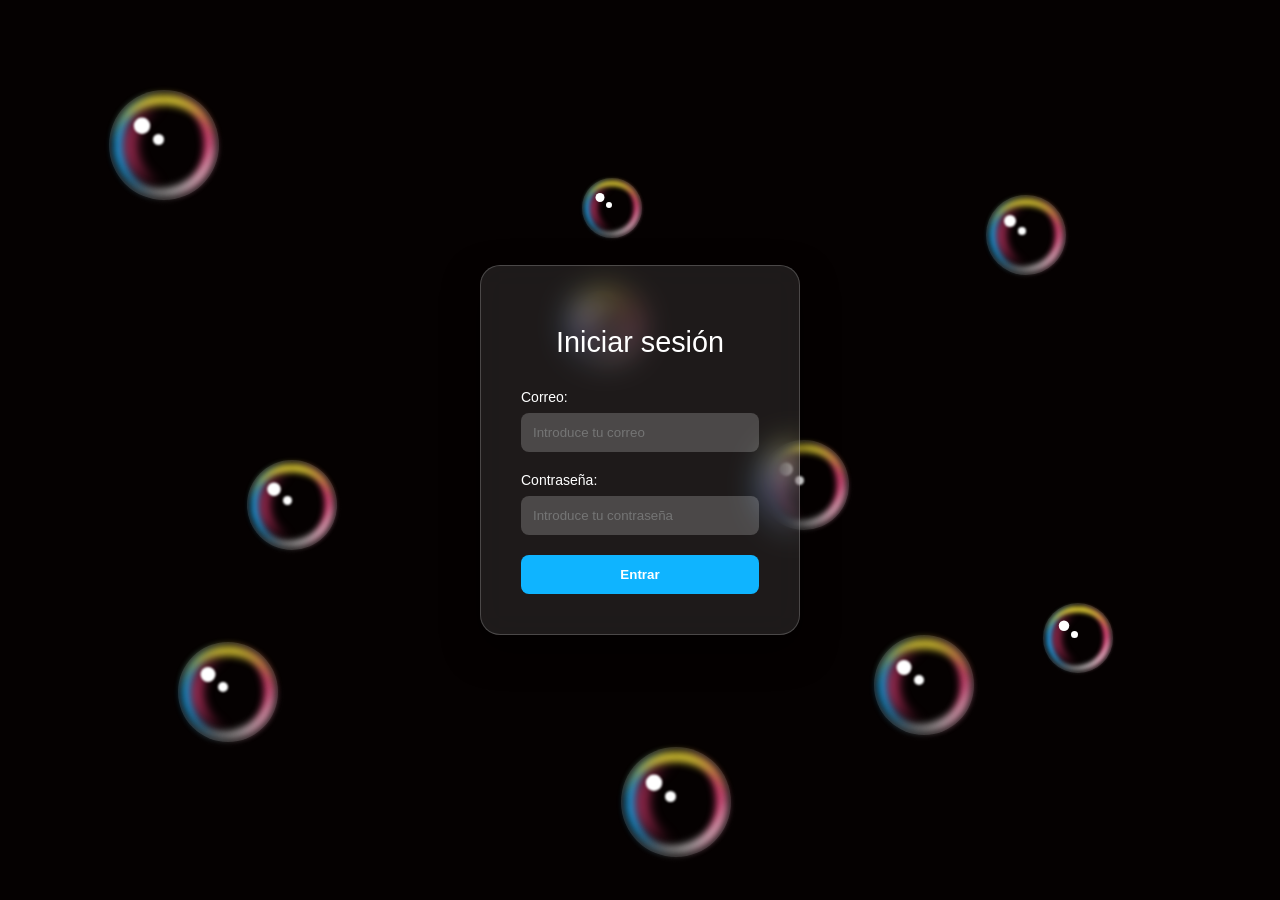
<file: Index/index.html>
<!DOCTYPE html>
<html lang="es">
<head>
    <meta charset="UTF-8">
    <meta name="viewport" content="width=device-width, initial-scale=1.0">
    <title>Agenda Web - Login Animado</title>
    <link rel="stylesheet" href="../Styles/login.css">
</head>
<body>
    <div class="background-wrapper">
       <div class="bubbles-container">
    <div class="bubble"><span></span><span></span><span></span><span></span><span></span></div>
    <div class="bubble"><span></span><span></span><span></span><span></span><span></span></div>
    <div class="bubble"><span></span><span></span><span></span><span></span><span></span></div>
    <div class="bubble"><span></span><span></span><span></span><span></span><span></span></div>
    <div class="bubble"><span></span><span></span><span></span><span></span><span></span></div>
    <div class="bubble"><span></span><span></span><span></span><span></span><span></span></div>
    <div class="bubble"><span></span><span></span><span></span><span></span><span></span></div>
    <div class="bubble"><span></span><span></span><span></span><span></span><span></span></div>
    <div class="bubble"><span></span><span></span><span></span><span></span><span></span></div>
    <div class="bubble"><span></span><span></span><span></span><span></span><span></span></div>
</div>

        <div class="login-container">
            <h1>Iniciar sesión</h1> 
            <form action="contactos.html" method="get">
                <label for="email">Correo:</label> 
                <input type="email" id="email" name="email" placeholder="Introduce tu correo"> 
                
                <label for="password">Contraseña:</label>
                <input type="password" id="password" name="password" placeholder="Introduce tu contraseña"> 
                
                <button type="submit">Entrar</button>
            </form>
        </div>
    </div>
</body>
</html>
</file>
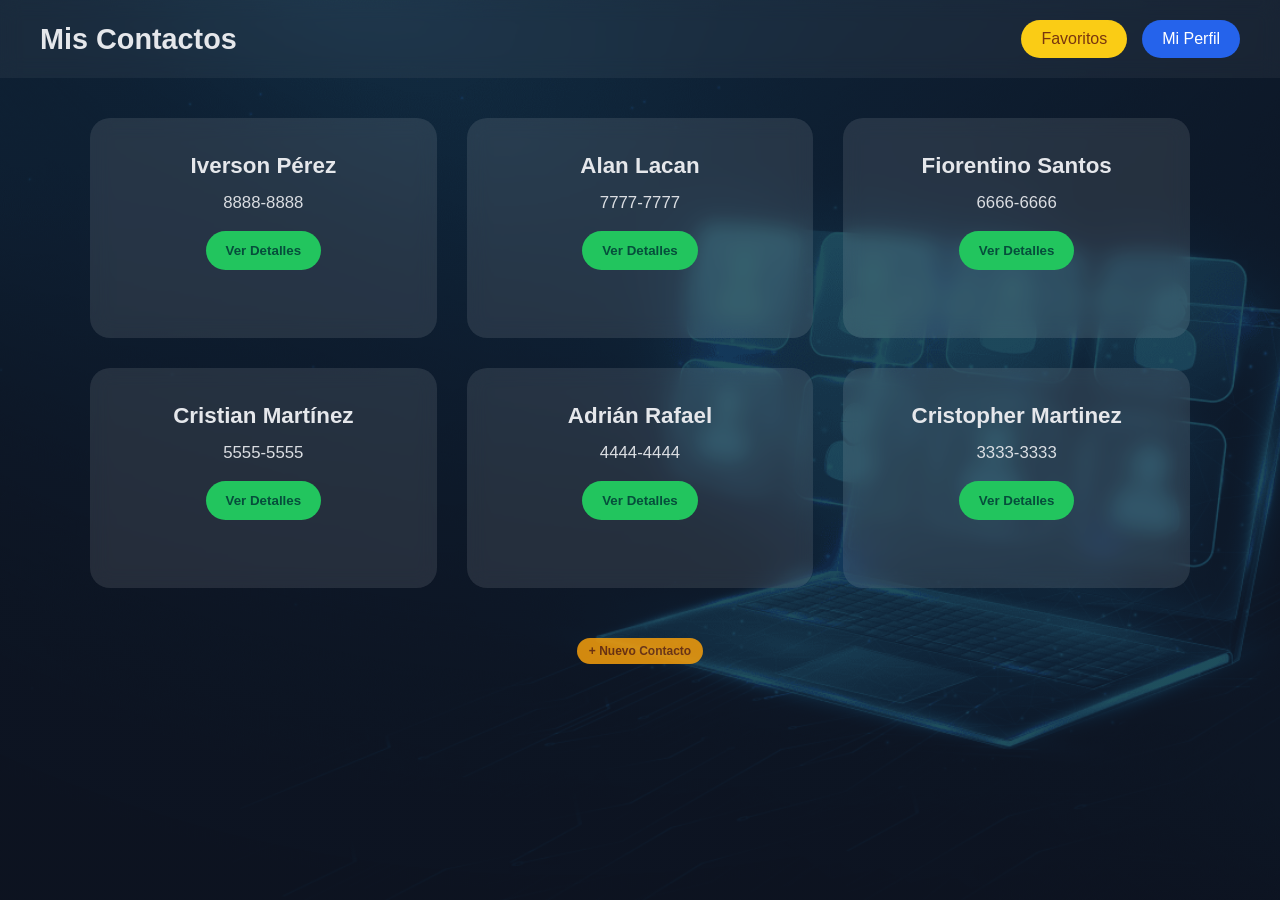
<file: Index/contactos.html>
<!DOCTYPE html>
<html lang="es">
<head>
    <meta charset="UTF-8">
    <meta name="viewport" content="width=device-width, initial-scale=1.0">
    <title>Agenda Web - Contactos</title>
    <link rel="stylesheet" href="../Styles/contactos.css">
</head>
<body>

    <header class="top-bar">
        <h1>Mis Contactos</h1>
        <div class="top-actions">
            <a href="favoritos.html" class="favoritos-btn">Favoritos</a>
            <a href="perfil.html" class="perfil-btn">Mi Perfil</a>
        </div>
    </header>

<main class="contactos-container">
    <section class="contact-card-container">

        <div class="contact-card">
            <h2>Iverson Pérez</h2>
            <p>8888-8888</p>
            <button class="btn-detalles" 
                data-nombre="Iverson Pérez"
                data-telefono="8888-8888"
                data-correo="iperez-2024015"
                data-sexo="Masculino">
                Ver Detalles
            </button>
        </div>

        <div class="contact-card">
            <h2>Alan Lacan</h2>
            <p>7777-7777</p>
            <button class="btn-detalles"
                data-nombre="Alan Lacan"
                data-telefono="7777-7777"
                data-correo="alacan-2024010@kinal.edu.gt"
                data-sexo="Masculino">
                Ver Detalles
            </button>
        </div>

        <div class="contact-card">
            <h2>Fiorentino Santos</h2>
            <p>6666-6666</p>
            <button class="btn-detalles"
                data-nombre="Fiorentino Santos"
                data-telefono="6666-6666"
                data-correo="aroquel-2024011@kinal.edu.gt"
                data-sexo="Masculino">
                Ver Detalles
            </button>
        </div>

        <div class="contact-card">
    <h2>Cristian Martínez</h2>
    <p>5555-5555</p>
    <button class="btn-detalles"
        data-nombre="Cristian Martínez"
        data-telefono="5555-5555"
        data-correo="csantos-2024012@kinal.edu.gt"
        data-sexo="Masculino">
        Ver Detalles
    </button>
</div>

<div class="contact-card">
    <h2>Adrián Rafael</h2>
    <p>4444-4444</p>
    <button class="btn-detalles"
        data-nombre="Adrián Rafael"
        data-telefono="4444-4444"
        data-correo="aalvarez-2024013@kinal.edu.gt"
        data-sexo="Masculino">
        Ver Detalles
    </button>
</div>

<div class="contact-card">
    <h2>Cristopher Martinez</h2>
    <p>3333-3333</p>
    <button class="btn-detalles"
        data-nombre="Cristopher Martinez"
        data-telefono="3333-3333"
        data-correo="cmartinez-2024032@kinal.edu.gt"
        data-sexo="Masculino">
        Ver Detalles
    </button>
</div>

    </section>

        <a href="nuevoContacto.html" class="btn-nuevo">+ Nuevo Contacto</a>
    </main>

<script src="../scripts/contactos.js"></script>
</body>
</html>
</file>
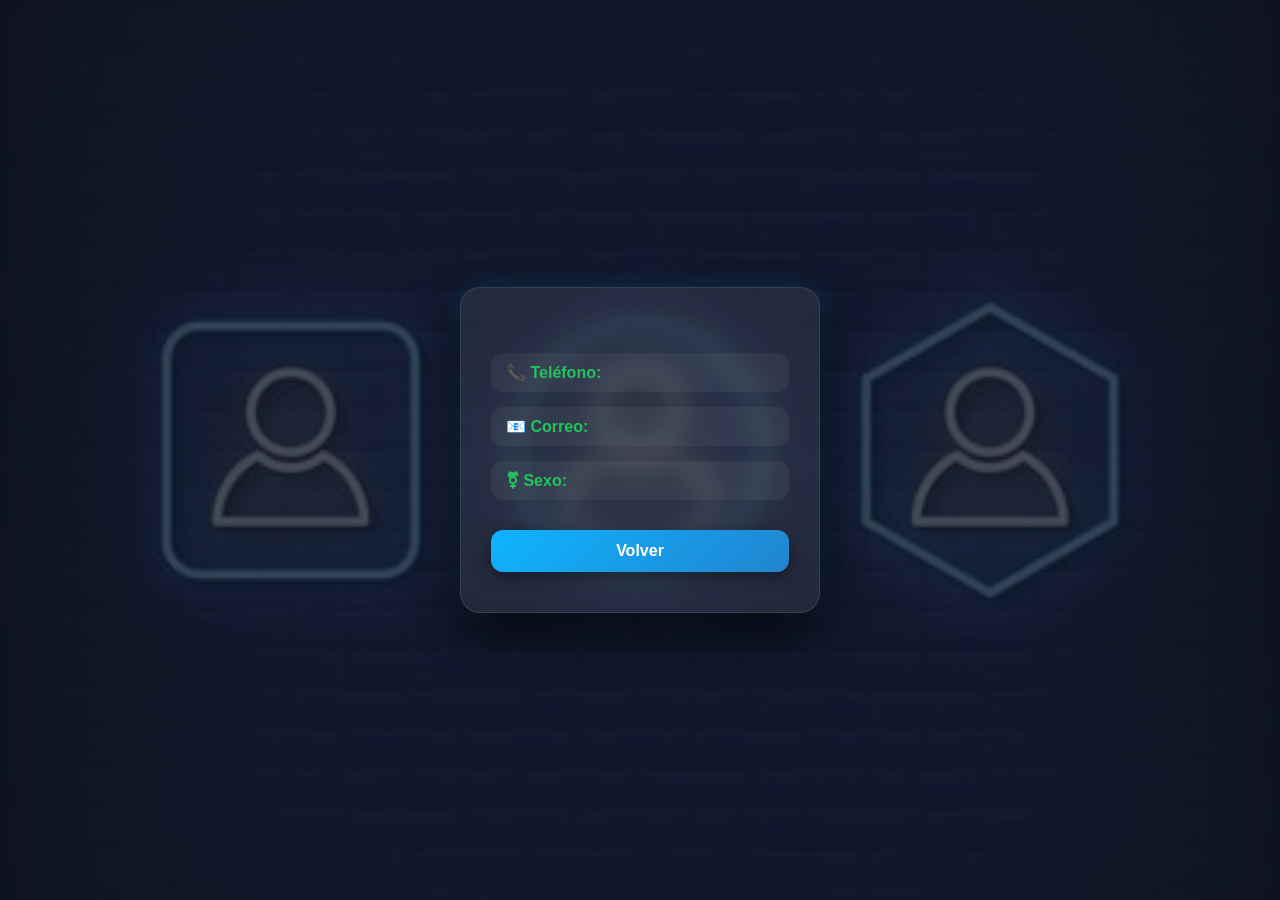
<file: Index/detalleContacto.html>
<!DOCTYPE html>
<html lang="es">
<head>
    <meta charset="UTF-8">
    <title>Detalle del Contacto</title>
    <link rel="stylesheet" href="../Styles/detalleC.css">
</head>

<body>

<main class="detalle-container">

    <h1 id="nombre"></h1>

    <ul class="detalle-lista">
        <li><strong>📞 Teléfono:</strong> <span id="telefono"></span></li>
        <li><strong>📧 Correo:</strong> <span id="correo"></span></li>
        <li><strong>⚧ Sexo:</strong> <span id="sexo"></span></li>
        </ul>

    <div class="detalle-acciones">
        <a href="contactos.html" class="btn-volver">Volver</a>
    </div>

</main>

<script src="../scripts/detalleContacto.js"></script>
</body>
</html>
</file>
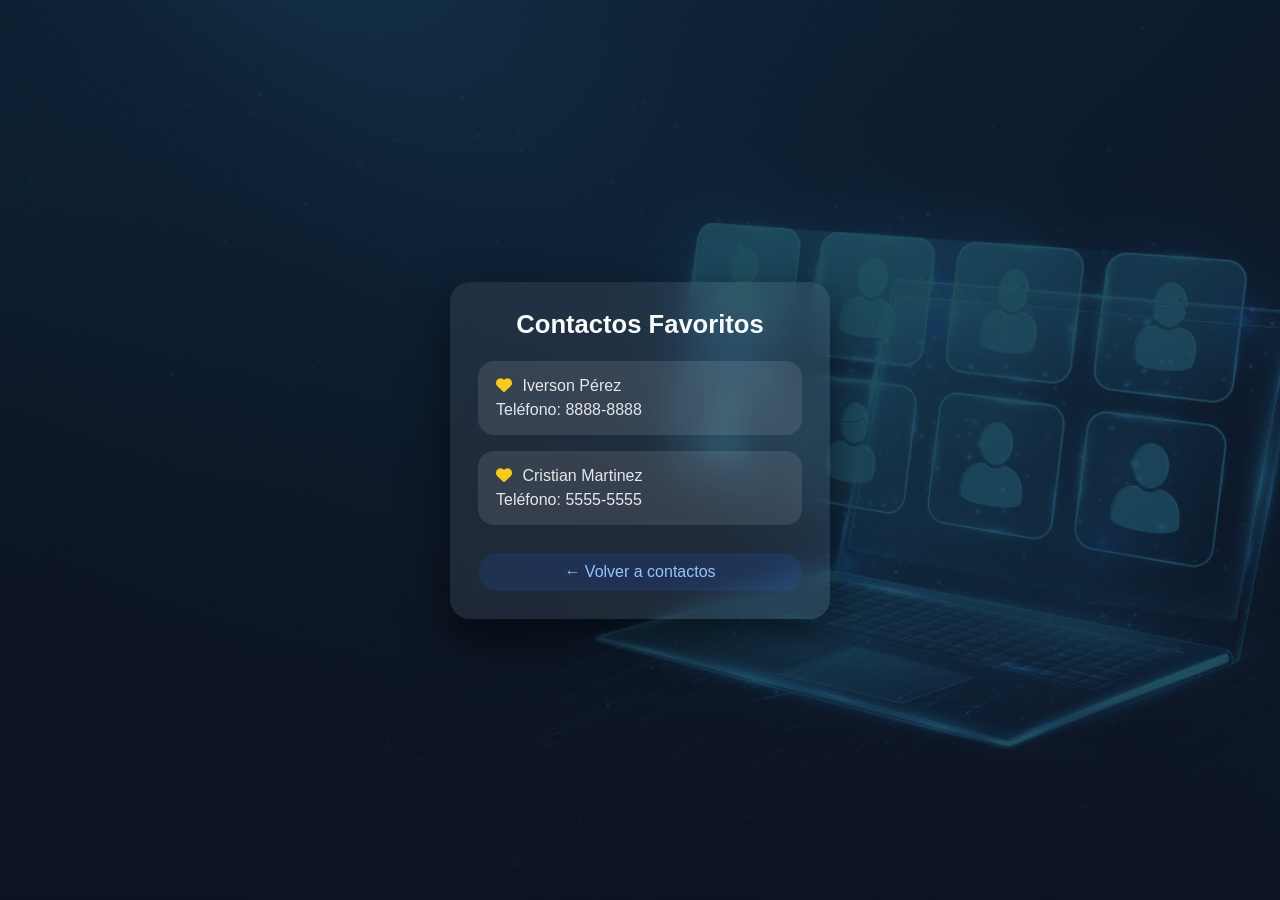
<file: Index/favoritos.html>
<!DOCTYPE html>
<html lang="es">
<head>
    <meta charset="UTF-8">
    <meta name="viewport" content="width=device-width, initial-scale=1.0">
    <title>Agenda Web - Favoritos</title>

    <link rel="stylesheet" href="https://cdnjs.cloudflare.com/ajax/libs/font-awesome/6.5.0/css/all.min.css">
    <link rel="stylesheet" href="../Styles/favoritos.css">
</head>
<body>

<div class="favoritos-container">
    <h1>Contactos Favoritos</h1>

    <div class="favoritos-lista">

        <div class="favorito-card">
            <h2><i class="fa-solid fa-heart"></i> Iverson Pérez</h2>
            <p>Teléfono: 8888-8888</p>
        </div>

        <div class="favorito-card">
            <h2><i class="fa-solid fa-heart"></i> Cristian Martinez</h2>
            <p>Teléfono: 5555-5555</p>
        </div>

    </div>

    <a href="contactos.html" class="btn-volver">← Volver a contactos</a>
</div>

</body>
</html>
</file>
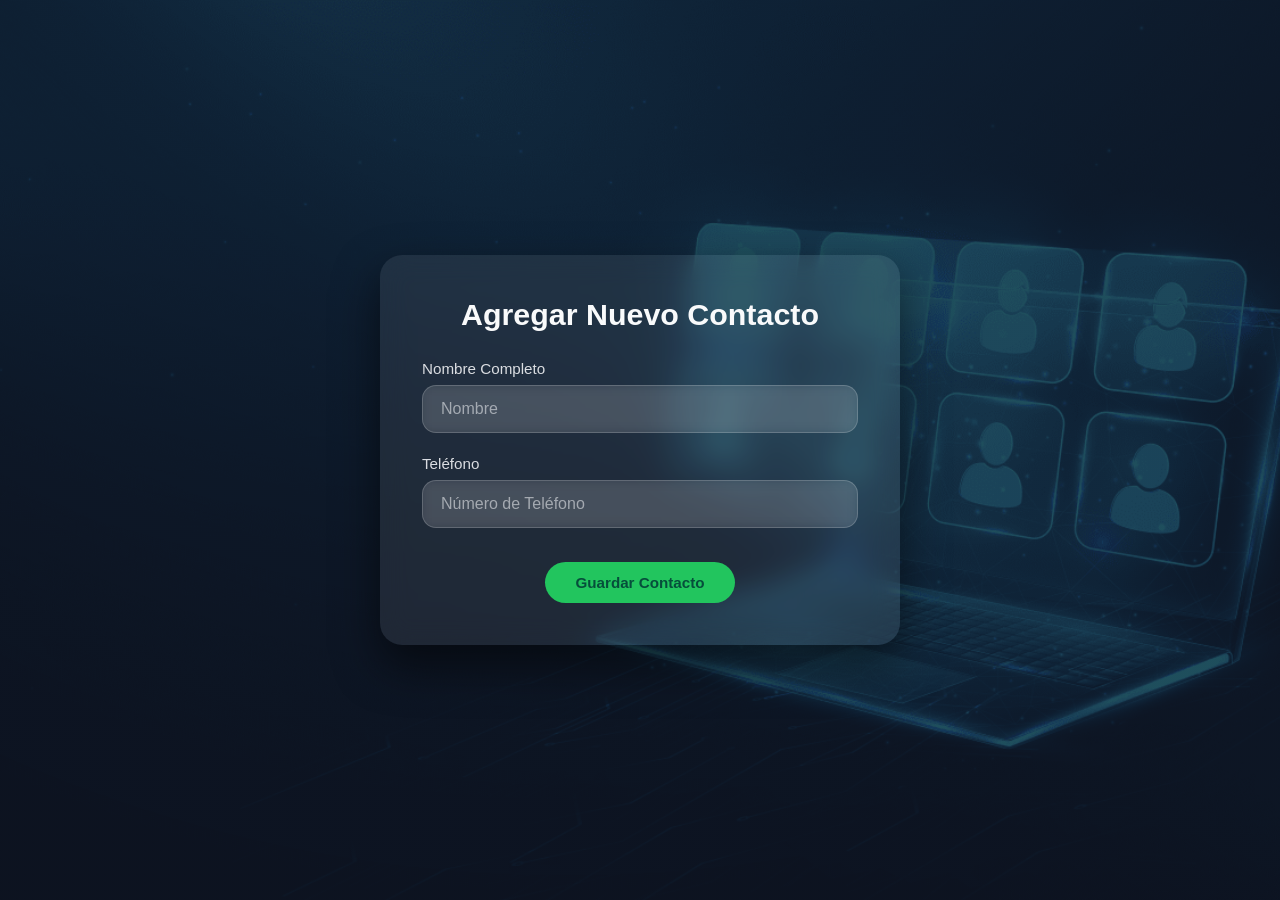
<file: Index/nuevoContacto.html>
<!DOCTYPE html>
<html lang="es">
<head>
    <meta charset="UTF-8">
    <meta name="viewport" content="width=device-width, initial-scale=1.0">
    <title>Nuevo Contacto - Agenda Web</title>
    <link rel="stylesheet" href="../Styles/nuevoC.css">
</head>
<body>
    <div class="nuevo-contacto-container">
        <header>
            <h1>Agregar Nuevo Contacto</h1>
        </header>

      
        <form action="contactos.html" method="get">
            <div class="form-group">
                <label for="nombre">Nombre Completo</label>
                <input type="text" id="nombre" name="nombre" placeholder="Nombre" required>
            </div>

            <div class="form-group">
                <label for="telefono">Teléfono</label>
                <input type="tel" id="telefono" name="telefono" placeholder="Número de Teléfono" required>
            </div>

            
        <div class="form-footer">
        <a href="contactos.html" class="btn-guardar">Guardar Contacto</a>
</div>

        </form>
    </div>
</body>
</html>
</file>
<file: Styles/login.css>
body {
    margin: 0;
    padding: 0;
    font-family: 'Segoe UI', Tahoma, Geneva, Verdana, sans-serif;
    background: #050101; 
    height: 100vh;
    display: flex;
    justify-content: center;
    align-items: center;
    overflow: hidden;
}

.background-wrapper {
    position: relative;
    width: 100%;
    height: 100%;
    display: flex;
    justify-content: center;
    align-items: center;
}

.bubbles-container {
    position: absolute;
    width: 100%;
    height: 100%;
    z-index: 1;
}

.bubble {
    position: absolute;
    width: 200px;
    height: 200px;
    border-radius: 50%;
    box-shadow: inset 0 0 25px rgba(255, 255, 255, 0.25);
    animation: animate_float 10s ease-in-out infinite;
}

.bubble:nth-child(1)  { top: 5%;   left: 5%;   transform: scale(0.55); animation-delay: 0s; }
.bubble:nth-child(2)  { top: 15%;  right: 12%;  transform: scale(0.40); animation-delay: -2s; }
.bubble:nth-child(3)  { bottom: 12%; left: 10%;  transform: scale(0.50); animation-delay: -4s; }
.bubble:nth-child(4)  { bottom: 18%; right: 8%;   transform: scale(0.35); animation-delay: -6s; }
.bubble:nth-child(5)  { top: 45%;  left: 15%;  transform: scale(0.45); animation-delay: -1s; }
.bubble:nth-child(6)  { top: 65%;  right: 20%; transform: scale(0.50); animation-delay: -3s; }
.bubble:nth-child(7)  { top: 12%;  left: 40%;  transform: scale(0.30); animation-delay: -5s; }
.bubble:nth-child(8)  { bottom: 35%; left: 55%; transform: scale(0.45); animation-delay: -7s; }
.bubble:nth-child(9)  { top: 78%;  left: 45%;  transform: scale(0.55); animation-delay: -2.5s; }
.bubble:nth-child(10) { top: 25%;  right: 45%; transform: scale(0.35); animation-delay: -4.5s; }

@keyframes animate_float {
    0%, 100% { transform: translate(0, 0) rotate(0deg); }
    33% { transform: translate(25px, -40px) rotate(5deg); }
    66% { transform: translate(-15px, 15px) rotate(-5deg); }
}

.bubble::before, .bubble::after {
    content: '';
    position: absolute;
    border-radius: 50%;
    background: #fff;
    z-index: 10;
    filter: blur(2px);
}
.bubble::before { top: 50px; left: 45px; width: 30px; height: 30px; }
.bubble::after { top: 80px; left: 80px; width: 20px; height: 20px; }

.bubble span {
    position: absolute;
    border-radius: 50%;
}
.bubble span:nth-child(1) { inset: 10px; border-left: 15px solid #0fb4ff; filter: blur(8px); }
.bubble span:nth-child(2) { inset: 10px; border-right: 15px solid #ff4484; filter: blur(8px); }
.bubble span:nth-child(3) { inset: 10px; border-top: 15px solid #ffeb3b; filter: blur(8px); }
.bubble span:nth-child(4) { inset: 30px; border-left: 15px solid #ff4484; filter: blur(12px); }
.bubble span:nth-child(5) { inset: 10px; border-bottom: 10px solid #fff; filter: blur(8px); transform: rotate(330deg); }

.login-container {
    position: relative;
    z-index: 10;
    background: rgba(255, 255, 255, 0.1);
    backdrop-filter: blur(15px); 
    padding: 40px;
    border-radius: 20px;
    border: 1px solid rgba(255, 255, 255, 0.2);
    box-shadow: 0 15px 35px rgba(0, 0, 0, 0.5);
    
    width: 90%;
    max-width: 320px; 
    box-sizing: border-box; 
    color: white;
}

h1 {
    text-align: center;
    margin-bottom: 30px;
    font-weight: 300;
    font-size: 1.8rem;
}

form {
    display: flex;
    flex-direction: column;
}

label {
    margin-bottom: 8px;
    font-size: 14px;
}

input {
    padding: 12px;
    margin-bottom: 20px;
    border-radius: 8px;
    border: none;
    background: rgba(255, 255, 255, 0.2);
    color: white;
    outline: none;
    width: 100%;
    box-sizing: border-box;
}

button {
    padding: 12px;
    border: none;
    border-radius: 8px;
    background: #0fb4ff;
    color: white;
    font-weight: bold;
    cursor: pointer;
    transition: 0.3s;
    width: 100%;
}

button:hover {
    background: #ff4484;
    transform: scale(1.02);
}


@media (max-width: 480px) {
    .login-container {
        padding: 30px 20px;
    }

    h1 {
        font-size: 1.5rem;
    }

    .bubble {
        width: 150px;
        height: 150px;
    }

    .bubble:nth-child(7), .bubble:nth-child(8) {
        display: none;
    }
}
</file>
<file: Styles/contactos.css>
* {
    margin: 0;
    padding: 0;
    box-sizing: border-box;
    font-family: "Segoe UI", Tahoma, sans-serif;
}

body {
    min-height: 100vh;
    background:
        linear-gradient(
            rgba(17, 24, 39, 0.75),
            rgba(17, 24, 39, 0.75)
        ),
        url("../images/fondosC.jpg");
    background-size: cover;
    background-position: center;
    background-repeat: no-repeat;
    color: #e5e7eb;
}

.top-bar {
    display: flex;
    justify-content: space-between;
    align-items: center;
    padding: 20px 40px;
    background: rgba(255, 255, 255, 0.05);
    backdrop-filter: blur(10px);
}

.top-bar h1 {
    font-size: 1.8rem;
    font-weight: 600;
}

.top-actions {
    display: flex;
    gap: 15px;
}


.perfil-btn,
.favoritos-btn,
.tareas-btn { /* ← agregado tareas-btn */
    text-decoration: none;
    padding: 10px 20px;
    border-radius: 25px;
    font-weight: 500;
    transition: 0.3s;
    color: #fff;
}

.perfil-btn {
    background: #2563eb;
}

.perfil-btn:hover {
    background: #1d4ed8;
}

.tareas-btn {
    background: #22c55e;
    color: #064e3b;
}

.tareas-btn:hover {
    background: #16a34a;
    color: #ecfdf5;
}

.favoritos-btn {
    background: #facc15;
    color: #78350f;
}

.favoritos-btn:hover {
    background: #eab308;
}

.contactos-container {
    padding: 40px;
    display: flex;
    justify-content: center;
    flex-direction: column;
}

.contact-card-container {
    width: 100%;
    max-width: 1100px;
    margin: 0 auto;
    display: grid;
    grid-template-columns: repeat(auto-fill, minmax(320px, 1fr));
    gap: 30px;
}

.contact-card {
    background: rgba(255, 255, 255, 0.1);
    border-radius: 20px;
    padding: 35px;
    text-align: center;
    min-height: 220px;
    backdrop-filter: blur(10px);
    transition: transform 0.3s, box-shadow 0.3s;
}

.contact-card:hover {
    transform: translateY(-8px);
    box-shadow: 0 18px 40px rgba(0, 0, 0, 0.45);
}

.contact-card h2 {
    font-size: 1.4rem;
    margin-bottom: 14px;
}

.contact-card p {
    font-size: 1.05rem;
    margin-bottom: 18px;
    opacity: 0.95;
}

.btn-detalles {
    border: none;
    padding: 12px 20px;
    border-radius: 25px;
    background: #22c55e;
    color: #064e3b;
    font-weight: 600;
    cursor: pointer;
    transition: 0.3s;
}

.btn-detalles:hover {
    background: #16a34a;
    color: #ecfdf5;
}

.btn-favorito {
    margin-top: 12px;
    border: none;
    padding: 6px 10px;
    border-radius: 50%;
    background: rgba(255, 255, 255, 0.15);
    color: #facc15;
    font-size: 1.1rem;
    cursor: pointer;
    transition: 0.3s;
}

.btn-favorito:hover {
    background: rgba(250, 204, 21, 0.25);
    transform: scale(1.1);
}

.btn-nuevo {
    display: block;
    margin: 50px auto 20px;
    padding: 6px 12px;
    border-radius: 16px;
    background: #f59e0b;
    color: #78350f;
    font-weight: 600;
    font-size: 0.75rem;
    text-decoration: none;
    text-align: center;
    width: fit-content;
    opacity: 0.85;
    transition: 0.3s;
}

.btn-nuevo:hover {
    opacity: 1;
    background: #d97706;
}

@media (max-width: 600px) {
    .top-bar {
        flex-direction: column;
        gap: 15px;
    }

    .top-actions {
        flex-direction: column;
        width: 100%;
        align-items: center;
    }

    .contactos-container {
        padding: 20px;
    }

    .contact-card {
        padding: 28px;
    }
}
</file>
<file: Styles/detalleC.css>
* {
    margin: 0;
    padding: 0;
    box-sizing: border-box;
    font-family: "Segoe UI", Tahoma, sans-serif;
}

body {
    min-height: 100vh;
    background:
        linear-gradient(
            rgba(17, 24, 39, 0.78),
            rgba(17, 24, 39, 0.78)
        ),
        url("../images/fondoDetalleC.jpg");
    background-size: cover;
    background-position: center;
    background-repeat: no-repeat;
    display: flex;
    justify-content: center;
    align-items: center;
    color: #e5e7eb;
    padding: 20px;
}


.detalle-container {
    background: rgba(255, 255, 255, 0.08);
    padding: 40px 30px;
    border-radius: 20px;
    width: 360px;
    text-align: center;
    box-shadow: 0 20px 40px rgba(0, 0, 0, 0.7), 0 0 20px rgba(15, 180, 255, 0.2);
    backdrop-filter: blur(12px);
    border: 1px solid rgba(255,255,255,0.1);
    transition: transform 0.4s ease, box-shadow 0.4s ease;
}

.detalle-container:hover {
    transform: translateY(-5px);
    box-shadow: 0 25px 50px rgba(0, 0, 0, 0.8), 0 0 25px rgba(15, 180, 255, 0.3);
}

.detalle-container h1 {
    margin-bottom: 25px;
    font-size: 26px;
    font-weight: 600;
    letter-spacing: 1.2px;
    color: #0fb4ff;
    text-shadow: 0 0 10px rgba(15, 180, 255, 0.7);
}

.detalle-lista {
    list-style: none;
    text-align: left;
    padding: 0;
    margin-bottom: 30px;
}

.detalle-lista li {
    margin-bottom: 15px;
    font-size: 16px;
    display: flex;
    align-items: center;
    gap: 12px;
    background: rgba(255,255,255,0.05);
    padding: 10px 15px;
    border-radius: 12px;
    transition: background 0.3s;
}

.detalle-lista li:hover {
    background: rgba(15,180,255,0.15);
}

.detalle-lista i {
    color: #0fb4ff;
    min-width: 20px;
    text-align: center;
}

.detalle-lista strong {
    color: #22c55e;
    margin-right: 5px;
}

.acciones {
    display: flex;
    justify-content: space-between;
    gap: 10px;
    margin-bottom: 25px;
}

.btn {
    flex: 1;
    padding: 10px 0;
    border: none;
    border-radius: 12px;
    font-weight: 600;
    cursor: pointer;
    transition: 0.3s;
    display: flex;
    justify-content: center;
    align-items: center;
    gap: 8px;
}

.btn.favorito {
    background: rgba(250, 204, 21, 0.15);
    color: #facc15;
}

.btn.favorito:hover {
    background: rgba(250, 204, 21, 0.35);
    transform: scale(1.05);
}

.btn.editar {
    background: rgba(59, 130, 246, 0.2);
    color: #3b82f6;
}

.btn.editar:hover {
    background: rgba(59, 130, 246, 0.4);
    transform: scale(1.05);
}

.btn.eliminar {
    background: rgba(239, 68, 68, 0.2);
    color: #ef4444;
}

.btn.eliminar:hover {
    background: rgba(239, 68, 68, 0.4);
    transform: scale(1.05);
}

.btn-volver {
    display: inline-block;
    padding: 12px;
    width: 100%;
    background: linear-gradient(135deg, #0fb4ff, #2184d0);
    color: white;
    text-decoration: none;
    border-radius: 12px;
    font-weight: bold;
    font-size: 16px;
    transition: 0.3s;
    box-shadow: 0 5px 15px rgba(0,0,0,0.4);
}

.btn-volver:hover {
    background: linear-gradient(135deg, #ff4484, #d94170);
    transform: translateY(-3px) scale(1.02);
    box-shadow: 0 8px 20px rgba(0,0,0,0.5);
}

@media (max-width: 400px) {
    .detalle-container {
        width: 100%;
        padding: 30px 20px;
    }

    .acciones {
        flex-direction: column;
        gap: 15px;
    }
}
</file>
<file: Styles/favoritos.css>
* {
    margin: 0;
    padding: 0;
    box-sizing: border-box;
    font-family: "Segoe UI", Tahoma, sans-serif;
}

body {
    min-height: 100vh;
    background:
        linear-gradient(
            rgba(17, 24, 39, 0.75),
            rgba(17, 24, 39, 0.75)
        ),
        url("../images/fondosC.jpg");
    background-size: cover;
    background-position: center;
    background-repeat: no-repeat;
    display: flex;
    justify-content: center;
    align-items: center;
    color: #e5e7eb;
    padding: 20px;
}

.favoritos-container {
    width: 380px;
    background: rgba(255, 255, 255, 0.08);
    padding: 28px;
    border-radius: 20px;
    backdrop-filter: blur(12px);
    box-shadow: 0 20px 45px rgba(0, 0, 0, 0.55);
}

.favoritos-container h1 {
    text-align: center;
    margin-bottom: 22px;
    font-size: 1.6rem;
    font-weight: 600;
    color: #f9fafb;
}

.favoritos-lista {
    display: flex;
    flex-direction: column;
    gap: 16px;
}

.favorito-card {
    background: rgba(255, 255, 255, 0.1);
    padding: 16px 18px;
    border-radius: 16px;
    transition: transform 0.25s ease, box-shadow 0.25s ease, background 0.25s;
}

.favorito-card:hover {
    background: rgba(255, 255, 255, 0.18);
    transform: translateY(-4px);
    box-shadow: 0 10px 25px rgba(0, 0, 0, 0.45);
}

.favorito-card h2 {
    font-size: 1rem;
    margin-bottom: 6px;
    font-weight: 500;
    color: #e5e7eb;
}

.favorito-card i {
    color: #facc15;
    margin-right: 6px;
}

.btn-volver {
    display: block;
    margin-top: 28px;
    text-align: center;
    text-decoration: none;
    padding: 10px 18px;
    border-radius: 25px;
    background: rgba(37, 99, 235, 0.15);
    color: #93c5fd;
    font-weight: 500;
    transition: background 0.3s, color 0.3s;
}

.btn-volver:hover {
    background: rgba(37, 99, 235, 0.35);
    color: #dbeafe;
}

@media (max-width: 480px) {
    .favoritos-container {
        width: 100%;
        padding: 24px;
    }
}
</file>
<file: Styles/nuevoC.css>
* {
    margin: 0;
    padding: 0;
    box-sizing: border-box;
    font-family: "Segoe UI", Tahoma, sans-serif;
}

body {
    min-height: 100vh;
    background:
        linear-gradient(
            rgba(17, 24, 39, 0.75),
            rgba(17, 24, 39, 0.75)
        ),
        url("../images/fondosC.jpg");
    background-size: cover;
    background-position: center;
    background-repeat: no-repeat;
    color: #e5e7eb;
    display: flex;
    justify-content: center;
    align-items: center;
    padding: 20px;
}

.nuevo-contacto-container {
    width: 100%;
    max-width: 520px;
    padding: 42px;
    background: rgba(255, 255, 255, 0.08);
    border-radius: 22px;
    backdrop-filter: blur(14px);
    box-shadow: 0 20px 45px rgba(0, 0, 0, 0.55);
}

.nuevo-contacto-container h1 {
    text-align: center;
    font-size: 1.9rem;
    font-weight: 600;
    margin-bottom: 28px;
    color: #f9fafb;
}

.form-group {
    margin-bottom: 22px;
}

.form-group label {
    display: block;
    margin-bottom: 8px;
    font-size: 0.95rem;
    font-weight: 500;
    color: #e5e7eb;
    opacity: 0.95;
}

.form-group input {
    width: 100%;
    padding: 14px 18px;
    border-radius: 14px;
    border: 1px solid rgba(255, 255, 255, 0.18);
    background: rgba(255, 255, 255, 0.1);
    color: #e5e7eb;
    font-size: 1rem;
    backdrop-filter: blur(6px);
    transition: border 0.3s, box-shadow 0.3s;
}

.form-group input::placeholder {
    color: rgba(229, 231, 235, 0.6);
}

.form-group input:focus {
    outline: none;
    border-color: #22c55e;
    box-shadow: 0 0 0 2px rgba(34, 197, 94, 0.25);
}

.form-footer {
    display: flex;
    justify-content: center;
    margin-top: 34px;
}

.btn-guardar {
    padding: 12px 30px;
    border-radius: 28px;
    background: #22c55e;
    color: #064e3b;
    font-weight: 600;
    font-size: 0.95rem;
    text-decoration: none;
    border: none;
    cursor: pointer;
    transition: transform 0.25s, background 0.25s, box-shadow 0.25s;
}

.btn-guardar:hover {
    background: #16a34a;
    color: #ecfdf5;
    transform: translateY(-2px);
    box-shadow: 0 10px 25px rgba(22, 163, 74, 0.45);
}

@media (max-width: 480px) {
    .nuevo-contacto-container {
        padding: 30px 24px;
    }

    .nuevo-contacto-container h1 {
        font-size: 1.6rem;
    }
}
</file>
